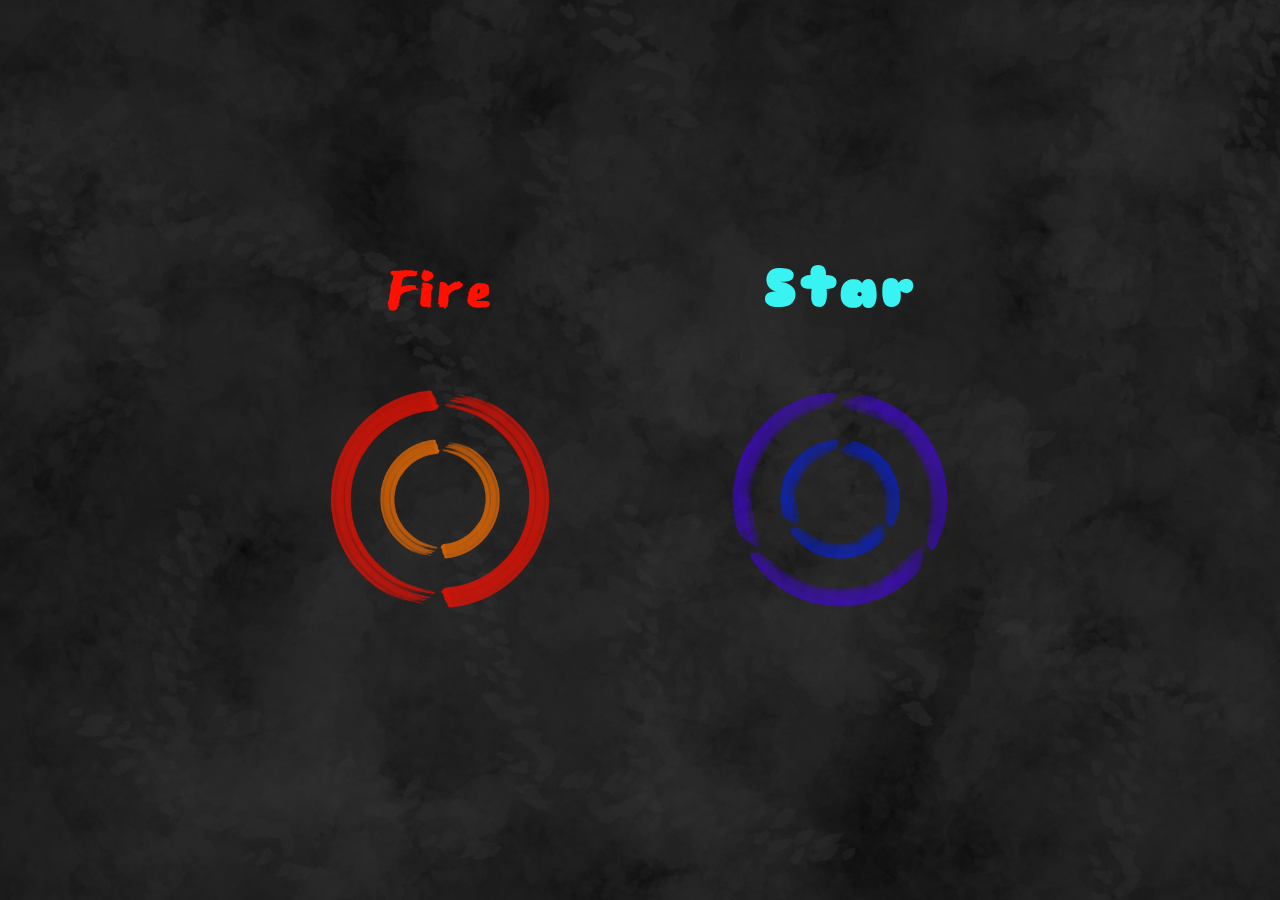
<file: index.html>
<!DOCTYPE html>
<html lang="en">
  <head>
    <meta charset="UTF-8" />
    <meta name="viewport" content="width=device-width, initial-scale=1.0" />
    <meta http-equiv="X-UA-Compatible" content="ie=edge" />
    <link
      href="https://fonts.googleapis.com/css?family=East+Sea+Dokdo|Sniglet"
      rel="stylesheet"
    />
    <link rel="stylesheet" href="/assets/css/landing.css" />
    <title>Quote Generator</title>
  </head>
  <body class="index">
    <div class="container">
      <div class="fire-cont">
        <h3 class="fire-title">Fire</h3>

        <a href="fire.html"><img src="/imgs/fire_spiral.png" alt="fire"/></a>
      </div>

      <div class="star-cont">
        <h3 class="star-title">Star</h3>

        <a href="star.html"
          ><img src="/imgs/universe_spiral.png" alt="universe"
        /></a>
      </div>
    </div>
  </body>
</html>
</file>
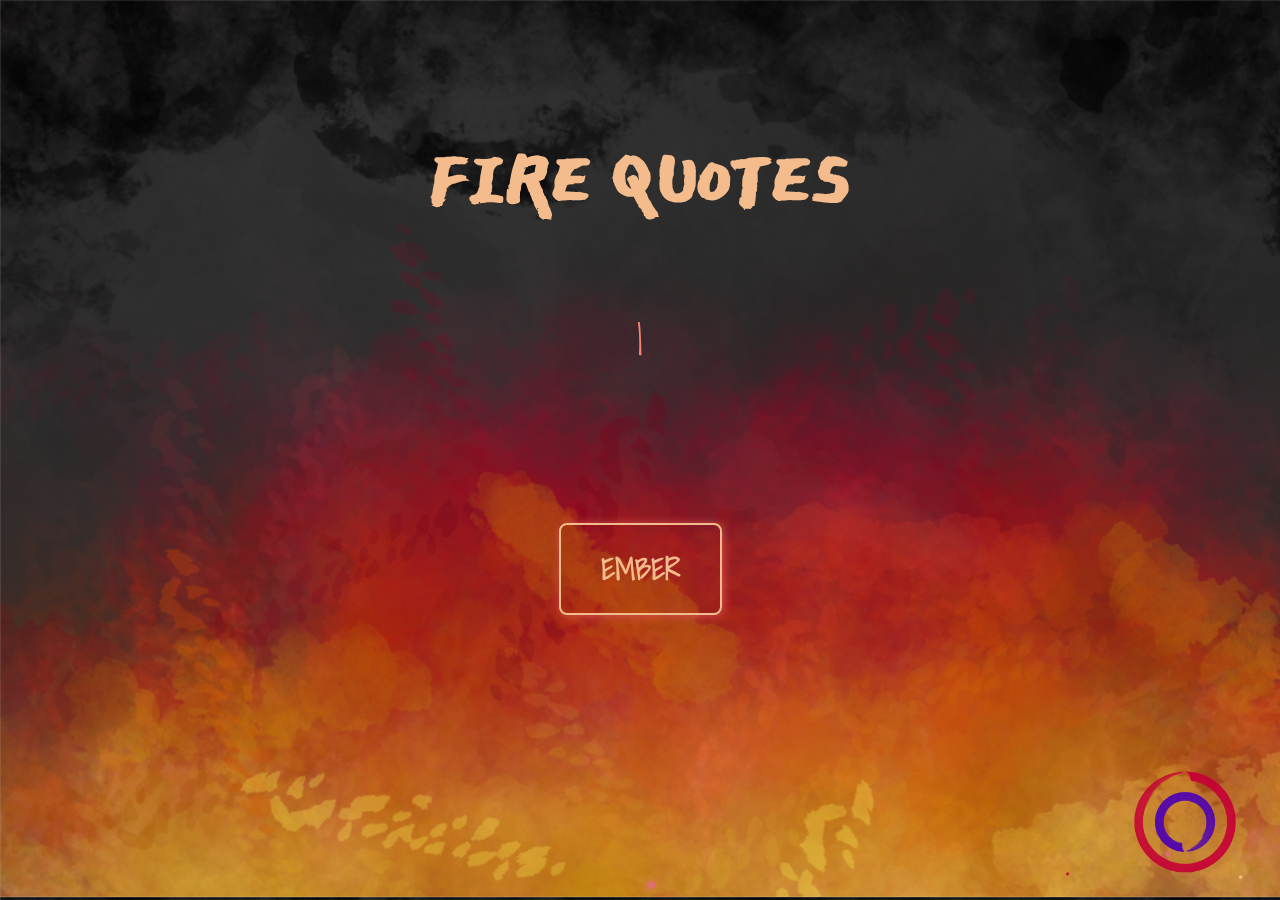
<file: fire.html>
<!DOCTYPE html>
<html lang="en">
  <head>
    <meta charset="UTF-8" />
    <meta name="viewport" content="width=device-width, initial-scale=1.0" />
    <meta http-equiv="X-UA-Compatible" content="ie=edge" />
    <link
      href="https://fonts.googleapis.com/css?family=Shadows+Into+Light"
      rel="stylesheet"
    />
    <link
      href="https://fonts.googleapis.com/css?family=East+Sea+Dokdo"
      rel="stylesheet"
    />
    <link rel="stylesheet" href="/assets/css/fire.css?version=1.29" />
    <title>Fire Quotes</title>
  </head>

  <body>
    <div class="container">
      <h1 class="app-title">FIRE QUOTES</h1>
      <div class="quote-container">
        <span class="generated-quote"></span>
        <span class="type-cursor"> |</span>
      </div>

      <button class="gen-btn">Ember</button>
    </div>

    <canvas id="canvas"></canvas>

    <div class="landing-spiral">
      <a href="index.html"
        ><img src="/imgs/landing_spiral.png" alt="landing" />
      </a>
    </div>

    <script src="assets/js/fire.js?version=1.16"></script>
  </body>
</html>
</file>
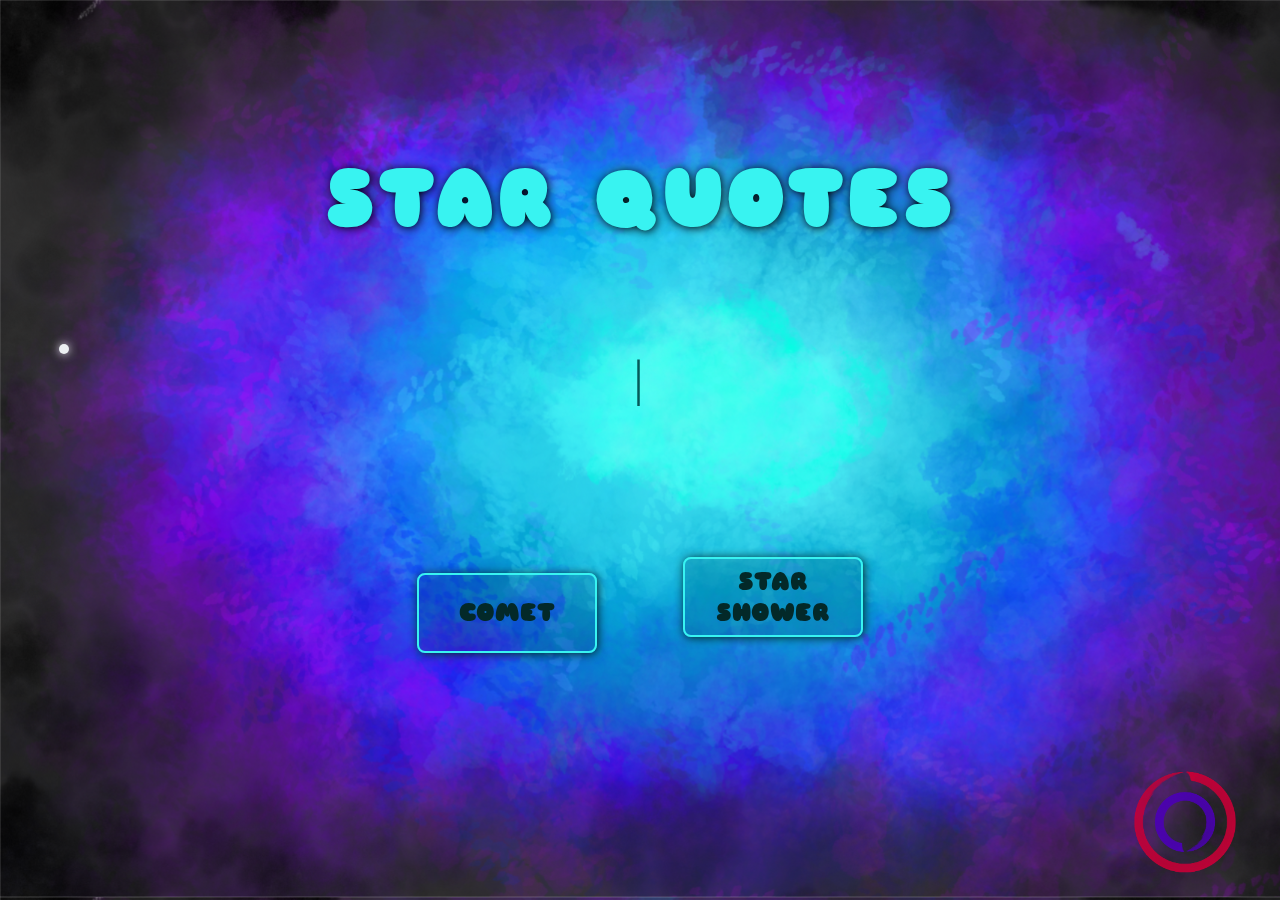
<file: star.html>
<!DOCTYPE html>
<html lang="en">
  <head>
    <meta charset="UTF-8" />
    <meta name="viewport" content="width=device-width, initial-scale=1.0" />
    <meta http-equiv="X-UA-Compatible" content="ie=edge" />
    <link
      href="https://fonts.googleapis.com/css?family=Sniglet"
      rel="stylesheet"
    />

    <link rel="stylesheet" href="/assets/css/star.css?version=1.9" />
    <title>Star Quotes</title>
  </head>

  <body>
    <div class="container">
      <div class="quote-gen">
        <h1 class="quote-gen_title move-in-left">STAR QUOTES</h1>
        <div class="quote-gen-multi"></div>
        <span class="quote-gen_gen"></span>
        <span class="quote-gen_cursor">|</span>
        <div class="quote-gen_btn-container move-in-bot">
          <button class="quote-gen_btn quote-gen_btn-comet">COMET</button>
          <button class="quote-gen_btn quote-gen_btn-star">STAR SHOWER</button>
        </div>
      </div>
    </div>

    <div class="starshower_container hide">
      <h1 class="starshower_title">Star Shower</h1>
      <h3 class="starshower_subtitle">Star Strikes?</h3>
      <ul class="starshower_options">
        <li class="starshower_opt opt-1">1</li>
        <li class="starshower_opt opt-2">2</li>
        <li class="starshower_opt opt-3">3</li>
        <li class="starshower_opt opt-4">4</li>
        <li class="starshower_opt opt-5">5</li>
      </ul>
    </div>

    <div class="reset-container hide">
      <button class="quote-gen_btn reset-container_uni">Universe?</button>
      <button class="quote-gen_btn reset-container_strike">
        More Strikes?
      </button>
    </div>

    <canvas id="canvas"></canvas>
    <script src="/assets/js/star.js"></script>

    <div class="landing-spiral">
      <a href="index.html"
        ><img src="/imgs/landing_spiral.png" alt="landing" />
      </a>
    </div>
  </body>
</html>
</file>
<file: assets/css/landing.css>
* {
  padding: 0;
  margin: 0;
  -webkit-box-sizing: border-box;
          box-sizing: border-box;
}

html {
  font-size: 62.5%;
}

body {
  background: url("/imgs/black_bg.png");
}

.container {
  padding: 0;
  margin: 0;
  display: -webkit-box;
  display: -ms-flexbox;
  display: flex;
  width: 100vw;
  height: 100vh;
  -webkit-box-align: center;
      -ms-flex-align: center;
          align-items: center;
  -webkit-box-pack: center;
      -ms-flex-pack: center;
          justify-content: center;
}

.fire-cont h3,
.star-cont h3 {
  text-align: center;
  line-height: 10rem;
}

.fire-cont img,
.star-cont img {
  width: 40rem;
  height: auto;
  cursor: pointer;
  -webkit-transition: all 1s;
  transition: all 1s;
  -webkit-animation-play-state: paused;
          animation-play-state: paused;
}

.fire-cont img:hover,
.star-cont img:hover {
  -webkit-animation: spiral 0.4s linear forwards;
          animation: spiral 0.4s linear forwards;
  -webkit-animation-play-state: running;
          animation-play-state: running;
}

.fire-cont img:not(:hover),
.star-cont img:not(:hover) {
  -webkit-animation: revSpiral 0.4s linear forwards;
          animation: revSpiral 0.4s linear forwards;
}

.fire-title {
  font-size: 8rem;
  font-family: "East Sea Dokdo", cursive;
  color: #ff1000;
  letter-spacing: 0.2rem;
}

.star-title {
  font-size: 5.5rem;
  font-family: "Sniglet", cursive;
  color: #38f3f1;
  letter-spacing: 0.3rem;
}

@-webkit-keyframes spiral {
  0% {
    -webkit-transform: rotate(0deg);
            transform: rotate(0deg);
  }
  100% {
    -webkit-transform: rotate(180deg) scale(1.2);
            transform: rotate(180deg) scale(1.2);
  }
}

@keyframes spiral {
  0% {
    -webkit-transform: rotate(0deg);
            transform: rotate(0deg);
  }
  100% {
    -webkit-transform: rotate(180deg) scale(1.2);
            transform: rotate(180deg) scale(1.2);
  }
}

@-webkit-keyframes revSpiral {
  0% {
    -webkit-transform: rotate(180deg) scale(1.2);
            transform: rotate(180deg) scale(1.2);
  }
  100% {
    -webkit-transform: rotate(0deg) scale(1);
            transform: rotate(0deg) scale(1);
  }
}

@keyframes revSpiral {
  0% {
    -webkit-transform: rotate(180deg) scale(1.2);
            transform: rotate(180deg) scale(1.2);
  }
  100% {
    -webkit-transform: rotate(0deg) scale(1);
            transform: rotate(0deg) scale(1);
  }
}

@media only screen and (max-width: 1024px) {
  body {
    background-position: top center;
    background-repeat: no-repeat;
  }
  .fire-cont h3,
  .star-cont h3 {
    text-align: center;
    line-height: 8rem;
  }
  .fire-cont img,
  .star-cont img {
    margin: auto;
    width: 18rem;
    height: auto;
  }
  .fire-title {
    font-size: 5rem;
    font-family: "East Sea Dokdo", cursive;
    color: #ff1000;
    letter-spacing: 0.2rem;
  }
  .star-title {
    font-size: 3rem;
    font-family: "Sniglet", cursive;
    color: #38f3f1;
    letter-spacing: 0.3rem;
  }
}
/*# sourceMappingURL=landing.css.map */
</file>
<file: assets/css/fire.css>
html {
  font-size: 62.5%;
}

body {
  background: url("/imgs/watercolor_fire.png");
  background-size: cover;
  margin: 0;
  padding: 0;
  -webkit-box-sizing: border-box;
          box-sizing: border-box;
}

h1,
h2,
h3,
h4,
h5,
h6 {
  font-family: "East Sea Dokdo", cursive;
}

span {
  font-family: "Shadows Into Light", cursive;
}

.container {
  position: absolute;
  text-align: center;
  top: 5rem;
  width: 100vw;
}

.app-title {
  font-size: 10rem;
  color: #f4bc8c;
  -webkit-animation: moveInLeft 0.6s ease-in-out;
          animation: moveInLeft 0.6s ease-in-out;
}

.generated-quote {
  margin-top: 7rem;
  font-size: 3rem;
  letter-spacing: 0.1rem;
  color: #fa846e;
}

.gen-btn {
  background-color: rgba(0, 0, 0, 0);
  border: 0.2rem solid #f4bc8c;
  border-radius: 0.8rem;
  color: #f4bc8c;
  font-family: "Shadows Into Light", cursive;
  font-weight: 900;
  text-transform: uppercase;
  font-size: 3rem;
  margin: auto;
  margin-top: 15rem;
  padding: 2rem 4rem;
  -webkit-box-shadow: 1px 1px 10px #d65050;
          box-shadow: 1px 1px 10px #d65050;
  cursor: pointer;
  -webkit-animation: moveInBottom 0.6s 1s ease-in-out backwards;
          animation: moveInBottom 0.6s 1s ease-in-out backwards;
  -webkit-transition: color 0.2s, background-color 0.2s;
  transition: color 0.2s, background-color 0.2s;
}

.gen-btn:focus {
  outline: none;
}

.type-cursor {
  font-size: 4rem;
  color: #fa846e;
  -webkit-animation: typeCursor 1.5s linear infinite;
          animation: typeCursor 1.5s linear infinite;
}

.landing-spiral {
  position: fixed;
  right: 2rem;
  bottom: 2rem;
  -webkit-transition: -webkit-transform 1s ease-in-out;
  transition: -webkit-transform 1s ease-in-out;
  transition: transform 1s ease-in-out;
  transition: transform 1s ease-in-out, -webkit-transform 1s ease-in-out;
}

.landing-spiral img {
  width: 15rem;
}

.landing-spiral img:hover {
  -webkit-animation: grow 0.5s forwards;
          animation: grow 0.5s forwards;
}

.landing-spiral img:not(:hover) {
  -webkit-animation: shrink 0.5s forwards;
          animation: shrink 0.5s forwards;
}

.disabled {
  visibility: hidden;
  opacity: 0;
  -webkit-transition: visibility 0.5s, opacity 0.5s ease-in-out, color 0.2s, background-color 0.2s;
  transition: visibility 0.5s, opacity 0.5s ease-in-out, color 0.2s, background-color 0.2s;
}

.enabled {
  visibility: visible;
  opacity: 1;
  -webkit-transition: visibility 0.5s, opacity 0.5s ease-out, color 0.2s, background-color 0.2s;
  transition: visibility 0.5s, opacity 0.5s ease-out, color 0.2s, background-color 0.2s;
}

@-webkit-keyframes grow {
  0% {
    -webkit-transform: scale(1);
            transform: scale(1);
  }
  100% {
    -webkit-transform: scale(1.2);
            transform: scale(1.2);
  }
}

@keyframes grow {
  0% {
    -webkit-transform: scale(1);
            transform: scale(1);
  }
  100% {
    -webkit-transform: scale(1.2);
            transform: scale(1.2);
  }
}

@-webkit-keyframes shrink {
  0% {
    -webkit-transform: scale(1.2);
            transform: scale(1.2);
  }
  100% {
    -webkit-transform: scale(1);
            transform: scale(1);
  }
}

@keyframes shrink {
  0% {
    -webkit-transform: scale(1.2);
            transform: scale(1.2);
  }
  100% {
    -webkit-transform: scale(1);
            transform: scale(1);
  }
}

@-webkit-keyframes moveInLeft {
  0% {
    opacity: 0;
    -webkit-transform: translateX(-20rem);
            transform: translateX(-20rem);
  }
  100% {
    opacity: 1;
    -webkit-transform: translateX(0);
            transform: translateX(0);
  }
}

@keyframes moveInLeft {
  0% {
    opacity: 0;
    -webkit-transform: translateX(-20rem);
            transform: translateX(-20rem);
  }
  100% {
    opacity: 1;
    -webkit-transform: translateX(0);
            transform: translateX(0);
  }
}

@-webkit-keyframes moveInBottom {
  0% {
    opacity: 0;
    -webkit-transform: translateY(10rem);
            transform: translateY(10rem);
  }
  100% {
    opacity: 1;
    -webkit-transform: translateY(0);
            transform: translateY(0);
  }
}

@keyframes moveInBottom {
  0% {
    opacity: 0;
    -webkit-transform: translateY(10rem);
            transform: translateY(10rem);
  }
  100% {
    opacity: 1;
    -webkit-transform: translateY(0);
            transform: translateY(0);
  }
}

@-webkit-keyframes typeCursor {
  0% {
    opacity: 1;
  }
  50% {
    opacity: 0;
  }
  100% {
    opacity: 1;
  }
}

@keyframes typeCursor {
  0% {
    opacity: 1;
  }
  50% {
    opacity: 0;
  }
  100% {
    opacity: 1;
  }
}

@media only screen and (max-width: 1024px) {
  canvas {
    display: none;
  }
  body {
    background-position: top center;
    background-repeat: no-repeat;
    background-size: unset;
  }
  .app-title {
    font-size: 8rem;
  }
  .gen-btn {
    margin-bottom: 10rem;
  }
  .generated-quote {
    font-size: 2.5rem;
  }
  
  .quote-container {
  margin: auto;
  width: 84vw;
  }
  .landing-spiral {
    bottom: 1rem;
    right: 1rem;
  }
  .landing-spiral img {
    width: 8rem;
  }
}
/*# sourceMappingURL=fire.css.map */
</file>
<file: assets/css/star.css>
* {
  margin: 0;
  padding: 0;
  -webkit-box-sizing: border-box;
          box-sizing: border-box;
}

html {
  font-size: 62.5%;
}

body {
  background: url("/imgs/galaxy.png");
  background-size: cover;
}

h1,
h2,
h3,
h4,
h5,
h6 {
  font-family: "Sniglet", cursive;
}

.container {
  width: 100vw;
  height: 30rem;
  position: absolute;
  top: 15rem;
  text-align: center;
  letter-spacing: 0.3rem;
}

.reset-container {
  position: absolute;
  width: 100vw;
  top: 41rem;
  text-align: center;
}

.reset-container_uni {
  margin-right: 8rem;
}

.quote-gen_title {
  color: #38f3f1;
  font-size: 8rem;
  margin-bottom: 10rem;
  text-shadow: black 0.1rem 0.1rem 1rem;
}

.quote-gen_cursor {
  font-size: 5rem;
  color: #055a59;
  -webkit-animation: blink 2s ease-in-out infinite;
          animation: blink 2s ease-in-out infinite;
}

.quote-gen_btn-container {
  display: block;
}

.quote-gen_btn {
  background-color: rgba(0, 0, 0, 0.1);
  border: 0.2rem solid #38f3f1;
  border-radius: 0.8rem;
  -webkit-box-shadow: #032929 0.1rem 0.1rem 1rem;
          box-shadow: #032929 0.1rem 0.1rem 1rem;
  font-family: "Sniglet", cursive;
  font-size: 2.5rem;
  font-weight: 900;
  color: #032929;
  width: 18rem;
  height: 8rem;
  margin-top: 15rem;
  cursor: pointer;
  -webkit-transition: all 0.5s;
  transition: all 0.5s;
}

.quote-gen_btn-comet {
  margin-right: 8rem;
}

.quote-gen_btn:hover {
  background-color: #38f3f1;
}

.quote-gen_btn:focus {
  outline: none;
}

.quote-gen_gen {
  font-size: 2.7rem;
  color: #044241;
  text-shadow: white 0.1rem 0.1rem 0.8rem;
}

.starshower_container {
  width: 100vw;
  height: 30rem;
  position: absolute;
  top: 15rem;
  text-align: center;
  letter-spacing: 0.3rem;
}

.starshower_title {
  color: #38f3f1;
  font-size: 8rem;
  margin-bottom: 10rem;
  text-shadow: black 0.1rem 0.1rem 1rem;
}

.starshower_subtitle {
  font-size: 2.7rem;
  color: #044241;
  text-shadow: white 0.1rem 0.1rem 0.8rem;
  margin-bottom: 6rem;
}

.starshower_options {
  margin-top: 3rem;
}

.starshower_options li {
  text-align: center;
  font-size: 2rem;
  display: inline;
  cursor: pointer;
  background-color: #0e4242;
  color: #38f3f1;
  -webkit-box-shadow: #055a59 0.1rem 0.1rem 1rem;
          box-shadow: #055a59 0.1rem 0.1rem 1rem;
  text-shadow: #055a59 0.1rem 0.1rem 0.3rem;
  border-radius: 100rem;
  padding: 2rem 2.5rem;
  margin: 0 2rem;
}

.generated-para {
  font-size: 2rem;
  margin-bottom: 2rem;
  text-shadow: #055a59 0.1rem 0.1rem 0.3rem;
}

.landing-spiral {
  position: fixed;
  right: 2rem;
  bottom: 2rem;
  -webkit-transition: -webkit-transform 1s ease-in-out;
  transition: -webkit-transform 1s ease-in-out;
  transition: transform 1s ease-in-out;
  transition: transform 1s ease-in-out, -webkit-transform 1s ease-in-out;
}

.landing-spiral img {
  width: 15rem;
}

.landing-spiral img:hover {
  -webkit-animation: grow 0.5s forwards;
          animation: grow 0.5s forwards;
}

.landing-spiral img:not(:hover) {
  -webkit-animation: shrink 0.5s forwards;
          animation: shrink 0.5s forwards;
}

.quote-gen-multi {
  position: absolute;
  top: 15rem;
  width: 100vw;
}

.move-left {
  -webkit-animation: moveLeft 1s forwards;
          animation: moveLeft 1s forwards;
}

.move-right {
  -webkit-animation: moveRight 1s forwards;
          animation: moveRight 1s forwards;
}

.move-in-left {
  -webkit-animation: moveInLeft 0.5s forwards;
          animation: moveInLeft 0.5s forwards;
}

.move-in-right {
  -webkit-animation: moveInRight 0.5s forwards;
          animation: moveInRight 0.5s forwards;
}

.move-up {
  -webkit-animation: moveUp 1s forwards;
          animation: moveUp 1s forwards;
}

.fade {
  -webkit-animation: fade 1s forwards;
          animation: fade 1s forwards;
}

.hide {
  display: none;
}

.show {
  -webkit-animation: show 1s 1s forwards;
          animation: show 1s 1s forwards;
}

.move-down-star {
  -webkit-animation: moveDown 1s 0.8s backwards;
          animation: moveDown 1s 0.8s backwards;
}

.move-up-star {
  -webkit-animation: moveUpStar 1s 0.8s backwards;
          animation: moveUpStar 1s 0.8s backwards;
}

.move-up-star-title {
  -webkit-animation: moveUpStarTitle 1s forwards;
          animation: moveUpStarTitle 1s forwards;
}

.move-down-options {
  -webkit-animation: moveDownOptions 1s forwards;
          animation: moveDownOptions 1s forwards;
}

.strike1 {
  -webkit-animation: show 1s 0.5s backwards;
          animation: show 1s 0.5s backwards;
}

.move-in-bot {
  -webkit-animation: moveInBottom 1s 1s backwards;
          animation: moveInBottom 1s 1s backwards;
}

@-webkit-keyframes moveInBottom {
  0% {
    opacity: 0;
    -webkit-transform: translateY(10rem);
            transform: translateY(10rem);
  }
  100% {
    opacity: 1;
    -webkit-transform: translateY(0);
            transform: translateY(0);
  }
}

@keyframes moveInBottom {
  0% {
    opacity: 0;
    -webkit-transform: translateY(10rem);
            transform: translateY(10rem);
  }
  100% {
    opacity: 1;
    -webkit-transform: translateY(0);
            transform: translateY(0);
  }
}

@-webkit-keyframes blink {
  0% {
    opacity: 1;
  }
  50% {
    opacity: 0;
  }
  100% {
    opacity: 1;
  }
}

@keyframes blink {
  0% {
    opacity: 1;
  }
  50% {
    opacity: 0;
  }
  100% {
    opacity: 1;
  }
}

@-webkit-keyframes grow {
  0% {
    -webkit-transform: scale(1);
            transform: scale(1);
  }
  100% {
    -webkit-transform: scale(1.2);
            transform: scale(1.2);
  }
}

@keyframes grow {
  0% {
    -webkit-transform: scale(1);
            transform: scale(1);
  }
  100% {
    -webkit-transform: scale(1.2);
            transform: scale(1.2);
  }
}

@-webkit-keyframes shrink {
  0% {
    -webkit-transform: scale(1.2);
            transform: scale(1.2);
  }
  100% {
    -webkit-transform: scale(1);
            transform: scale(1);
  }
}

@keyframes shrink {
  0% {
    -webkit-transform: scale(1.2);
            transform: scale(1.2);
  }
  100% {
    -webkit-transform: scale(1);
            transform: scale(1);
  }
}

@-webkit-keyframes moveLeft {
  0% {
    -webkit-transform: translateX(0);
            transform: translateX(0);
    opacity: 1;
  }
  100% {
    -webkit-transform: translateX(-10rem);
            transform: translateX(-10rem);
    opacity: 0;
  }
}

@keyframes moveLeft {
  0% {
    -webkit-transform: translateX(0);
            transform: translateX(0);
    opacity: 1;
  }
  100% {
    -webkit-transform: translateX(-10rem);
            transform: translateX(-10rem);
    opacity: 0;
  }
}

@-webkit-keyframes moveRight {
  0% {
    -webkit-transform: translateX(0);
            transform: translateX(0);
    opacity: 1;
  }
  100% {
    -webkit-transform: translateX(10rem);
            transform: translateX(10rem);
    opacity: 0;
  }
}

@keyframes moveRight {
  0% {
    -webkit-transform: translateX(0);
            transform: translateX(0);
    opacity: 1;
  }
  100% {
    -webkit-transform: translateX(10rem);
            transform: translateX(10rem);
    opacity: 0;
  }
}

@-webkit-keyframes moveInRight {
  0% {
    -webkit-transform: translateX(10rem);
            transform: translateX(10rem);
  }
  75% {
    -webkit-transform: translateX(-1rem);
            transform: translateX(-1rem);
  }
  100% {
    -webkit-transform: translateX(0);
            transform: translateX(0);
  }
}

@keyframes moveInRight {
  0% {
    -webkit-transform: translateX(10rem);
            transform: translateX(10rem);
  }
 
  100% {
    -webkit-transform: translateX(0);
            transform: translateX(0);
  }
}

@-webkit-keyframes moveInLeft {
  0% {
    -webkit-transform: translateX(-10rem);
            transform: translateX(-10rem);
  }
  100% {
    -webkit-transform: translateX(0);
            transform: translateX(0);
  }
}

@keyframes moveInLeft {
  0% {
    -webkit-transform: translateX(-10rem);
            transform: translateX(-10rem);
  }
  100% {
    -webkit-transform: translateX(0);
            transform: translateX(0);
  }
}

@-webkit-keyframes moveUp {
  0% {
    -webkit-transform: translateY(0);
            transform: translateY(0);
    opacity: 1;
  }
  100% {
    -webkit-transform: translateY(-10rem);
            transform: translateY(-10rem);
    opacity: 0;
  }
}

@keyframes moveUp {
  0% {
    -webkit-transform: translateY(0);
            transform: translateY(0);
    opacity: 1;
  }
  100% {
    -webkit-transform: translateY(-10rem);
            transform: translateY(-10rem);
    opacity: 0;
  }
}

@-webkit-keyframes moveDown {
  0% {
    -webkit-transform: translateY(-30rem);
            transform: translateY(-30rem);
  }
  100% {
    -webkit-transform: translateY(0);
            transform: translateY(0);
  }
}

@keyframes moveDown {
  0% {
    -webkit-transform: translateY(-30rem);
            transform: translateY(-30rem);
  }
  100% {
    -webkit-transform: translateY(0);
            transform: translateY(0);
  }
}

@-webkit-keyframes fade {
  0% {
    opacity: 1;
  }
  100% {
    opacity: 0;
  }
}

@keyframes fade {
  0% {
    opacity: 1;
  }
  100% {
    opacity: 0;
  }
}

@-webkit-keyframes show {
  0% {
    opacity: 0;
  }
  100% {
    opacity: 1;
  }
}

@keyframes show {
  0% {
    opacity: 0;
  }
  100% {
    opacity: 1;
  }
}

@-webkit-keyframes moveUpStar {
  0% {
    -webkit-transform: translateY(10rem);
            transform: translateY(10rem);
    opacity: 0;
  }
  100% {
    -webkit-transform: translateX(0);
            transform: translateX(0);
    opacity: 1;
  }
}

@keyframes moveUpStar {
  0% {
    -webkit-transform: translateY(10rem);
            transform: translateY(10rem);
    opacity: 0;
  }
  100% {
    -webkit-transform: translateX(0);
            transform: translateX(0);
    opacity: 1;
  }
}

@-webkit-keyframes moveUpStarTitle {
  0% {
    -webkit-transform: translateY(0);
            transform: translateY(0);
    opacity: 1;
  }
  100% {
    -webkit-transform: translateY(-10rem);
            transform: translateY(-10rem);
    opacity: 0;
  }
}

@keyframes moveUpStarTitle {
  0% {
    -webkit-transform: translateY(0);
            transform: translateY(0);
    opacity: 1;
  }
  100% {
    -webkit-transform: translateY(-10rem);
            transform: translateY(-10rem);
    opacity: 0;
  }
}

@-webkit-keyframes moveDownOptions {
  0% {
    -webkit-transform: translateY(0);
            transform: translateY(0);
    opacity: 1;
  }
  100% {
    -webkit-transform: translateY(10rem);
            transform: translateY(10rem);
    opacity: 0;
  }
}

@keyframes moveDownOptions {
  0% {
    -webkit-transform: translateY(0);
            transform: translateY(0);
    opacity: 1;
  }
  100% {
    -webkit-transform: translateY(10rem);
            transform: translateY(10rem);
    opacity: 0;
  }
}

@media only screen and (max-width: 1024px) {
  .landing-spiral {
    top: 1rem;
    right: 1rem;
  }
  .landing-spiral img {
    width: 8rem;
  }
  body {
    background-position: top center;
    background-repeat: no-repeat;
    background-size: unset;
  }
  .quote-gen_title {
    font-size: 5rem;
    margin-bottom: 6rem;
  }
  .quote-gen_cursor {
    font-size: 3rem;
  }
  .quote-gen_btn {
    border-radius: 0.8rem;
    font-size: 1.7rem;
    width: 12rem;
    height: 8rem;
    margin: 8rem 0 4rem;
    background-color: rgba(6, 48, 47, 0.2);
  }
  .quote-gen_btn-comet {
    margin-right: 8rem;
  }
  .quote-gen_gen {
  
    font-size: 2.3rem;
    font-weight: bold;
    color: #044241;
    text-shadow: white 0.1rem 0.1rem 0.8rem;

  }
  .starshower_title {
    font-size: 5rem;
    margin-bottom: 7rem;
  }
  .starshower_subtitle {
    font-size: 2rem;
    margin-bottom: 6rem;
  }
  .starshower_options {
    margin-top: 3rem;
  }
  .starshower_options li {
    font-size: 1.5rem;
    padding: 1.8rem 2.1rem;
    margin: 0 0.5rem;
  }
  .quote-gen-multi {
    top: 1rem;
  }
  .generated-para {
    top: 10rem;
    font-size: 1.5rem;
    margin-bottom: 2rem;
  }
  .reset-container {
    position: absolute;
    width: 100vw;
    top: 41rem;
    text-align: center;
  }
  .reset-container_uni {
    margin-right: 8rem;
  }
}
/*# sourceMappingURL=star.css.map */
</file>
